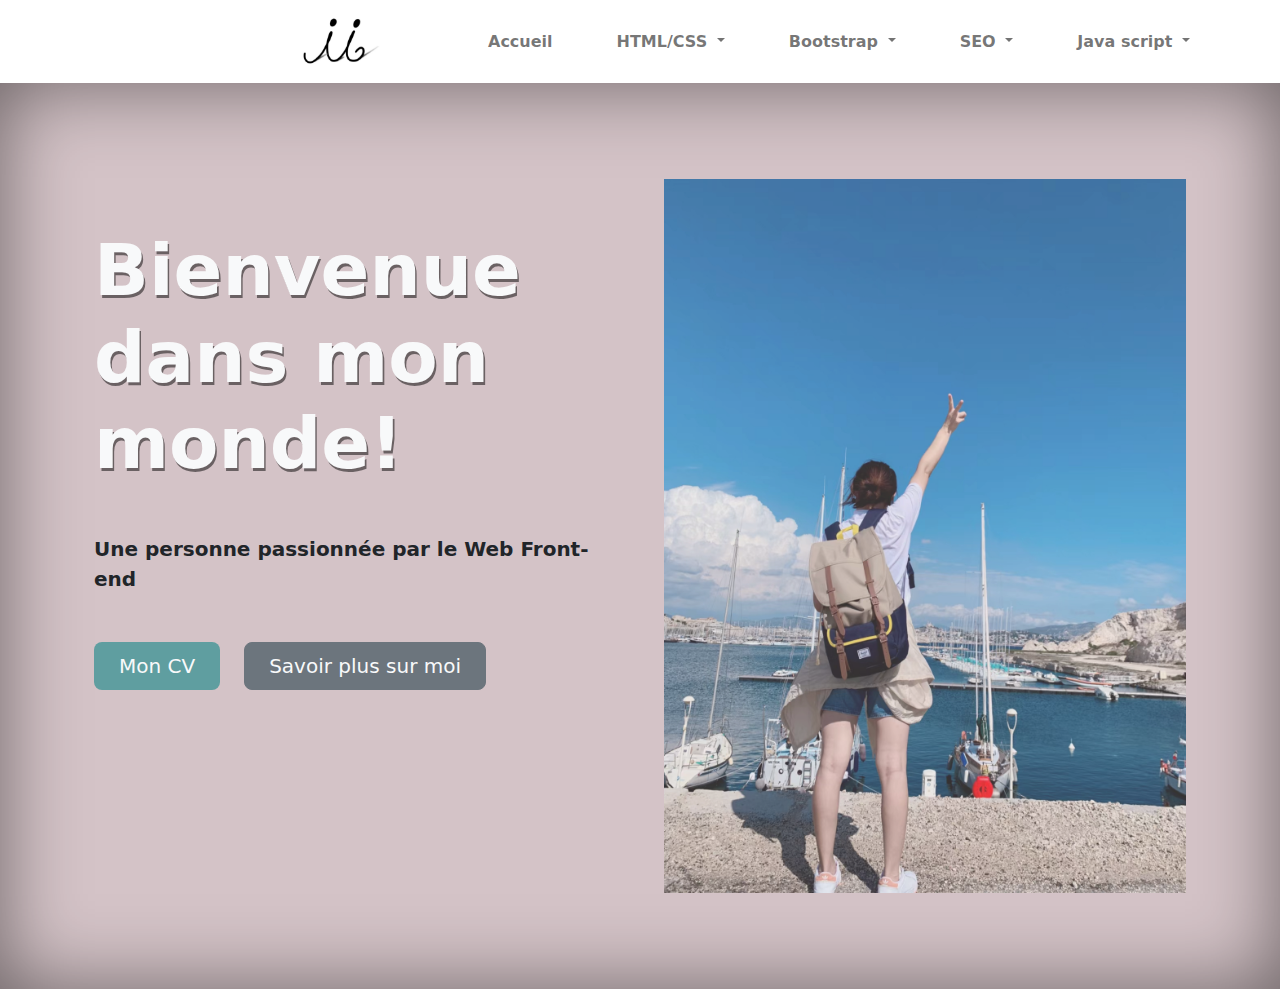
<file: index.html>
<!DOCTYPE html>
<html lang="en">
<head>
  <meta charset="UTF-8">
  <meta http-equiv="X-UA-Compatible" content="IE=edge">
  <meta name="viewport" content="width=device-width, initial-scale=1.0">
  <link rel="stylesheet" href="./assets/CSS/bootstrap.min.css">
  <link rel="stylesheet" href="https://cdnjs.cloudflare.com/ajax/libs/font-awesome/6.2.1/css/all.min.css" integrity="sha512-MV7K8+y+gLIBoVD59lQIYicR65iaqukzvf/nwasF0nqhPay5w/9lJmVM2hMDcnK1OnMGCdVK+iQrJ7lzPJQd1w==" crossorigin="anonymous" referrerpolicy="no-referrer" />
  <link rel="stylesheet" href="./assets/CSS/index.css">
  <title>Bienvenue sur mon page</title>
</head>

<body  class ="bg-secondary" data-bs-spy="scroll" data-bs-target=".navbar">
 <!-- nav -->
  <nav class="container-fluid navbar navbar-expand-lg bg-white sticky-top">
   
     
 <!-- toggle -->
      <button class="navbar-toggler" type="button" data-bs-toggle="collapse" data-bs-target="#navbarNav"
        aria-controls="navbarNav" aria-expanded="false" aria-label="Toggle navigation">
        <span class="navbar-toggler-icon"></span>
      </button>

<!-- narbar -->
      <div class="collapse navbar-collapse" id="navbarNav">
    <!-- logo smile -->
       <a href="#"><img src="./images/logo.png" alt="logo" class="logo img-fluid"></a> 

        <ul class="navbar-nav fw-semibold">
         
          <li class="nav-item">
            <a class="nav-link me-5" href="#home">Accueil</a>
          </li>

          <li class="nav-item dropdown">
            <a class="nav-link dropdown-toggle me-5" href="#" role="button" data-bs-toggle="dropdown" aria-expanded="false">
            HTML/CSS
            </a>
            <ul class="dropdown-menu">
              <li><a class="dropdown-item" href="https://suzannelv.github.io/exercice_cv/">Exercice CV</a></li>
              <li><a class="dropdown-item" href="https://suzannelv.github.io/boutique/">Magasin Groxi V1</a></li>
              <li><a class="dropdown-item" href="https://suzannelv.github.io/premier_site_tricot/">Site tricot</li>
            </ul>
          </li>
<!-- bootstrap -->
          <li class="nav-item dropdown">
            <a class="nav-link dropdown-toggle me-5" href="#" role="button" data-bs-toggle="dropdown" aria-expanded="false">
            Bootstrap
            </a>
            <ul class="dropdown-menu">
              <li><a class="dropdown-item" href="https://suzannelv.github.io/Bootstrap-boutique/">Magasin Groxi V2</a></li>
            </ul>
          </li>


          <li class="nav-item dropdown">
            <a class="nav-link dropdown-toggle me-5" href="#" role="button" data-bs-toggle="dropdown" aria-expanded="false">
         SEO
            </a>
            <ul class="dropdown-menu">
              <li><a class="dropdown-item" href="https://suzannelv.github.io/cerf-SEO/">Le Cerf main</a></li>
            </ul>
          </li>
          <li class="nav-item dropdown">
            <a class="nav-link dropdown-toggle me-5" href="#" role="button" data-bs-toggle="dropdown" aria-expanded="false">
           Java script
            </a>
            <ul class="dropdown-menu">
              <li><a class="dropdown-item" href="https://suzannelv.github.io/videotheque-js/">Vidéothèque</a></li>
            </ul>
          </li>
 
          
        </ul>
      </div>
    
  </nav>

<section  id="principal_page" class="text-center">

  <div  class="container col-xxl-8 px-4 py-5">
    <div class="row flex-lg-row-reverse g-5 py-5">
      <!-- fond image -->
      <div class="col-12 col-sm-8 col-lg-6">
        <img src="./images/bgImage_accueil.jpg" class="d-block mx-lg-auto img-fluid opacity-75" alt="bg-self">
      </div>
      <div class="col-lg-6">
        <h1 class="display-2 fw-bold my-5 text-lg-start text-light">Bienvenue dans mon monde!</h1>
        <p class="lead fw-semibold text-start">Une personne passionnée par le Web Front-end <i class="fa-solid fa-heart"></i></p>
        <div class="d-grid gap-3 mt-5 d-md-flex justify-content-md-start">

          <button type="button" class="btn btn-lg btn-cv px-4 me-md-2"><a href="./cv.html" class="text-light">Mon CV</a></button>
          <button type="button" class="btn btn-secondary btn-lg px-4"><a href="./loisir.html" class="text-light ">Savoir plus sur moi</a>  </button>
        </div>
      </div>

<!-- 
      <div class="col-sm-12 col-md-6 col-lg-6">
        <img src="./images/bgImage_accueil.jpg" class="mx-lg-auto img-fluid opacity-75" alt="bg-self">
      </div> -->
      
    </div>
  </div>
</section>
    
  
  <script src="./assets/JS/bootstrap.bundle.min.js"></script>
    </body>
</html>
</file>
<file: assets/CSS/index.css>
a {
  text-decoration: none;
}
.logo {
  width: 80px;
  height: auto;
  margin-left:300px;
}
.navbar-nav {
  padding-left: 100px;
}
/* page d'accueil */
#principal_page {
  box-shadow: inset 0 0 5rem rgba(0, 0, 0, .5); 
  /* width:100vw;
  height:100vh;
  background-image: url(https://img.freepik.com/photos-gratuite/flou-luxe-abstrait-degrade-gris-fonce-noir-utilise-comme-mur-studio-arriere-plan-pour-afficher-vos-produits-fond-studio-uni_1258-54444.jpg?w=2000&t=st=1670169952~exp=1670170552~hmac=cf932dba08ef7b4ad96828ccae93c15f5346c585b8a6a3baf1aa47a599506030);
  border-radius: 5%;
  background-size: cover; */
  background-color: rgb(212, 195, 199);
 
}

.btn-cv {
  background-color: cadetblue;
}

#principal_page h1 {
  color: rgb(205, 193, 193);
  text-shadow: 0.1rem 0.2rem rgba(0, 0, 0, .5);
}
#principal_page h3 {
  text-shadow: 0.05rem 0.02rem rgba(0, 0, 0, .5);
}
</file>
